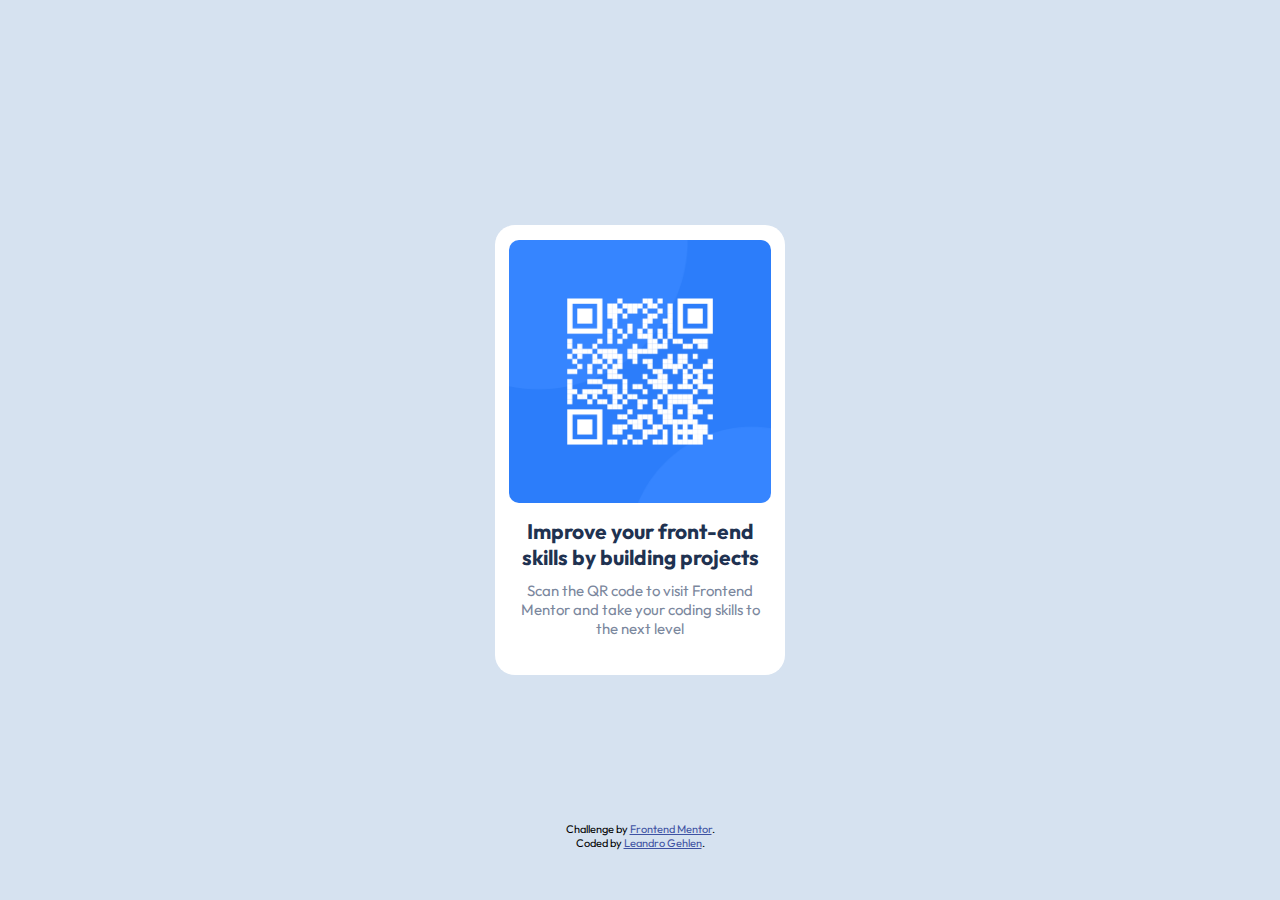
<file: index.html>
<!DOCTYPE html>
<html lang="en">
<head>
  <meta charset="UTF-8">
  <meta name="viewport" content="width=device-width, initial-scale=1.0"> <!-- displays site properly based on user's device -->

  <link rel="icon" type="image/png" sizes="32x32" href="./images/favicon-32x32.png">
  <link rel="stylesheet" type="text/css" href="./styles.css">
  
  <title>Frontend Mentor | QR code component</title>

  <!-- Feel free to remove these styles or customise in your own stylesheet 👍 -->

</head>
<body>
  <main class="main_container">
    <img class="image_container" src="./images/image-qr-code.png" alt="QR Code Image"/>
    <h3 class="title_container">Improve your front-end skills by building projects</h3>

    <p class="paragraph_container">Scan the QR code to visit Frontend Mentor and take your coding skills to the next level</p>
  </main>
  <footer class="attribution">
    <p>Challenge by <a href="https://www.frontendmentor.io?ref=challenge" target="_blank">Frontend Mentor</a>.</p>
    <p>Coded by <a href="#">Leandro Gehlen</a>.</p>
  </footer>
</body>
</html>
</file>
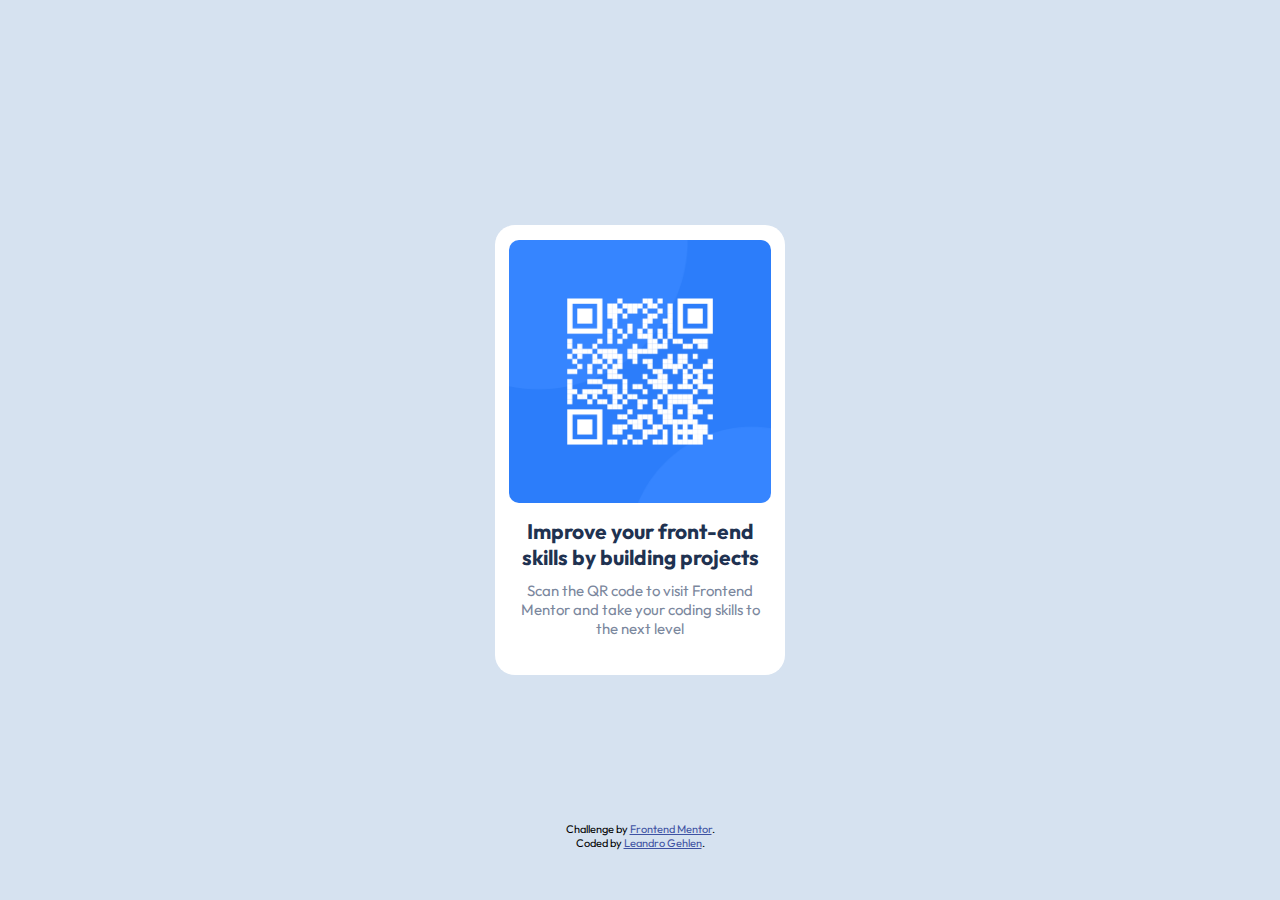
<file: docs/index.html>
<!DOCTYPE html>
<html lang="en">
<head>
  <meta charset="UTF-8">
  <meta name="viewport" content="width=device-width, initial-scale=1.0"> <!-- displays site properly based on user's device -->

  <link rel="icon" type="image/png" sizes="32x32" href="./images/favicon-32x32.png">
  <link rel="stylesheet" type="text/css" href="./styles.css">
  
  <title>Frontend Mentor | QR code component</title>

  <!-- Feel free to remove these styles or customise in your own stylesheet 👍 -->

</head>
<body>
  <main class="main_container">
    <img class="image_container" src="./images/image-qr-code.png" alt="QR Code Image"/>
    <h3 class="title_container">Improve your front-end skills by building projects</h3>

    <p class="paragraph_container">Scan the QR code to visit Frontend Mentor and take your coding skills to the next level</p>
  </main>
  <footer class="attribution">
    <p>Challenge by <a href="https://www.frontendmentor.io?ref=challenge" target="_blank">Frontend Mentor</a>.</p>
    <p>Coded by <a href="#">Leandro Gehlen</a>.</p>
  </footer>
</body>
</html>
</file>
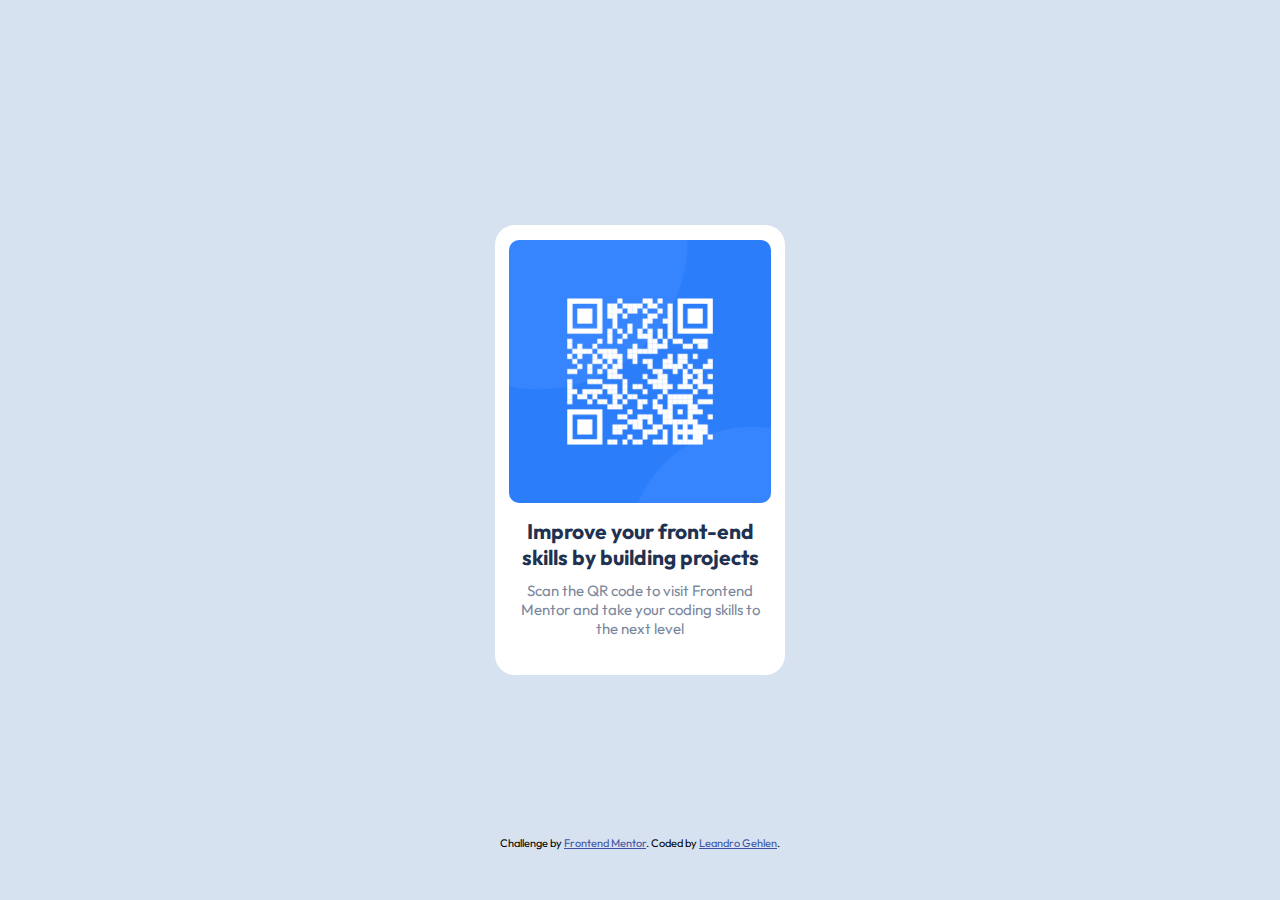
<file: qr-code-component-main/index.html>
<!DOCTYPE html>
<html lang="en">
<head>
  <meta charset="UTF-8">
  <meta name="viewport" content="width=device-width, initial-scale=1.0"> <!-- displays site properly based on user's device -->

  <link rel="icon" type="image/png" sizes="32x32" href="./images/favicon-32x32.png">
  <link rel="stylesheet" type="text/css" href="/styles.css">
  
  <title>Frontend Mentor | QR code component</title>

  <!-- Feel free to remove these styles or customise in your own stylesheet 👍 -->
  <style>
    .attribution { font-size: 11px; text-align: center; }
    .attribution a { color: hsl(228, 45%, 44%); }
  </style>
</head>
<body>
  <div class="main_container">
    <img class="image_container" src="/images/image-qr-code.png" alt="QR Code Image"/>
    <h3 class="title_container">Improve your front-end skills by building projects</h3>

    <p class="paragraph_container">Scan the QR code to visit Frontend Mentor and take your coding skills to the next level</p>
  </div>
  <div class="attribution">
    Challenge by <a href="https://www.frontendmentor.io?ref=challenge" target="_blank">Frontend Mentor</a>. 
    Coded by <a href="#">Leandro Gehlen</a>.
  </div>
</body>
</html>
</file>
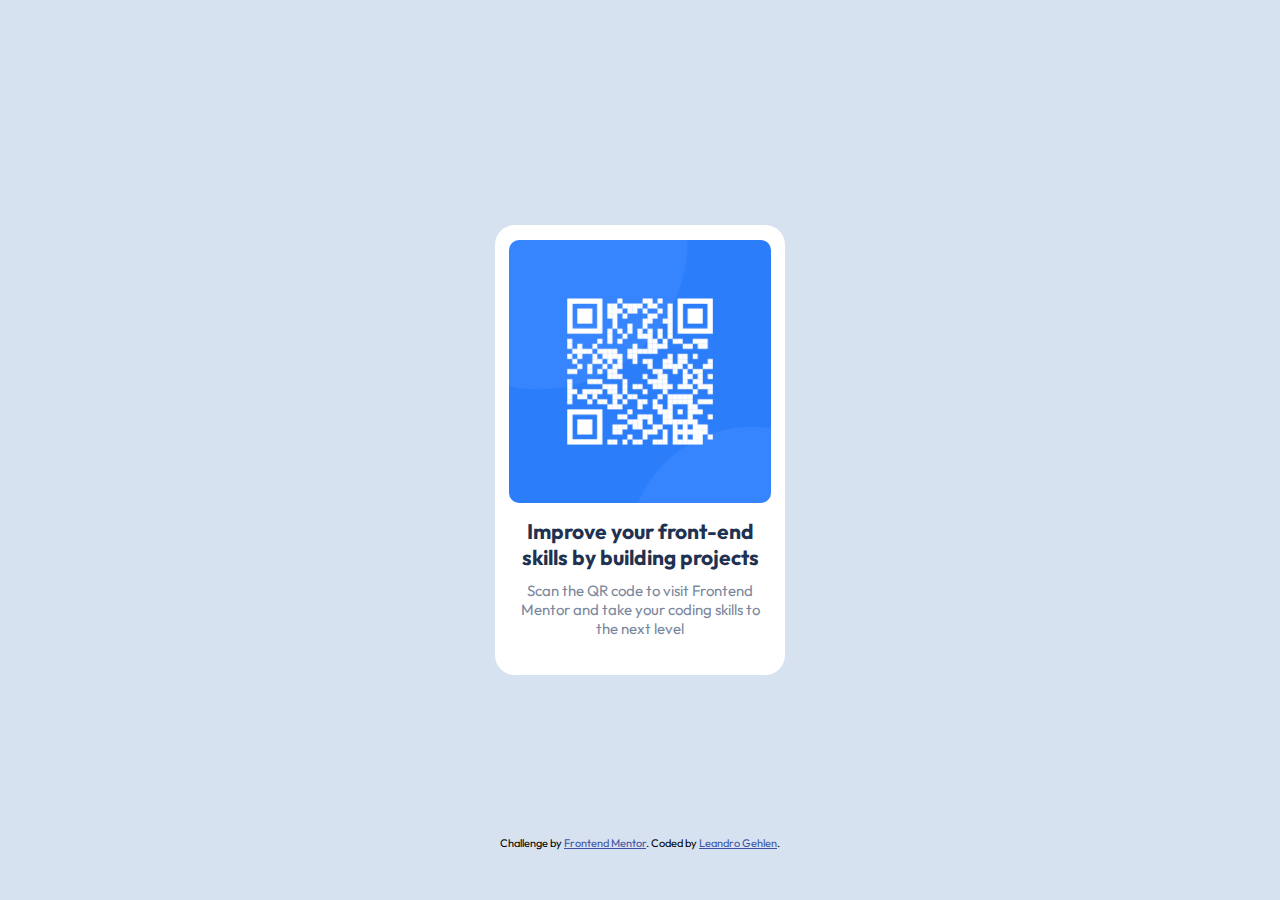
<file: root/index.html>
<!DOCTYPE html>
<html lang="en">
<head>
  <meta charset="UTF-8">
  <meta name="viewport" content="width=device-width, initial-scale=1.0"> <!-- displays site properly based on user's device -->

  <link rel="icon" type="image/png" sizes="32x32" href="./images/favicon-32x32.png">
  <link rel="stylesheet" type="text/css" href="/styles.css">
  
  <title>Frontend Mentor | QR code component</title>

  <!-- Feel free to remove these styles or customise in your own stylesheet 👍 -->
  <style>
    .attribution { font-size: 11px; text-align: center; }
    .attribution a { color: hsl(228, 45%, 44%); }
  </style>
</head>
<body>
  <div class="main_container">
    <img class="image_container" src="/images/image-qr-code.png" alt="QR Code Image"/>
    <h3 class="title_container">Improve your front-end skills by building projects</h3>

    <p class="paragraph_container">Scan the QR code to visit Frontend Mentor and take your coding skills to the next level</p>
  </div>
  <div class="attribution">
    Challenge by <a href="https://www.frontendmentor.io?ref=challenge" target="_blank">Frontend Mentor</a>. 
    Coded by <a href="#">Leandro Gehlen</a>.
  </div>
</body>
</html>
</file>
<file: styles.css>
@import url('https://fonts.googleapis.com/css2?family=Outfit:wght@400;700&display=swap');


* {
    margin: 0;
    padding: 0;
    box-sizing: border-box;
    font-family: 'Outfit', sans-serif;
}

/* 
It´s important to know that the root element is the html element and it´s the reference for em for exemple.
*/

html{
    font-size: 16px;
    
}
/*
you can´t use width: 100vw because the scrool bar steel 10px from the viewport
so it will be showing the button scroll bar to complete that 10px.
So... you must use width: 100% */
body{
    width: 100%;
    min-height: 100vh;
    background-color: hsl(212, 45%, 89%);
    position: relative;
    font-family: 'Outfit', sans-serif;
}

.main_container{

    width:290px;
    height:450px;
    background-color: hsl(0, 0%, 100%);
    border-radius: 20px;
    position: absolute;
    left: 50%;
    top:50%;
    transform: translate(-50%,-50%);
    display: flex;
   align-items: center;
   flex-direction:column;

}
.image_container{

    margin:15px;
    width: 262px;
    height: 263px;
    border-radius:10px;

}
.title_container{
   
    color:hsl(218, 44%, 22%);
    text-align:center;
    width: 255px;
    height: 43px;
    margin-bottom: 20px;
    font-weight: 700;
    font-size: 21px;
}
.paragraph_container{

    width:255px;
    height: auto;
    text-align: center;
    font-size: 15px;
    font-weight: 400;
    color:hsl(220, 15%, 55%);

}
.attribution{
    margin-top: 20px;
     font-size: 11px; text-align: center;
     position:absolute;
     bottom:50px;
     left:50%;
     transform: translate(-50%);
 }
.attribution a {

     color: hsl(228, 45%, 44%);

 }
</file>
<file: docs/styles.css>
@import url('https://fonts.googleapis.com/css2?family=Outfit:wght@400;700&display=swap');


* {
    margin: 0;
    padding: 0;
    box-sizing: border-box;
    font-family: 'Outfit', sans-serif;
}

/* 
It´s important to know that the root element is the html element and it´s the reference for em for exemple.
*/

html{
    font-size: 16px;
    
}
/*
you can´t use width: 100vw because the scrool bar steel 10px from the viewport
so it will be showing the button scroll bar to complete that 10px.
So... you must use width: 100% */
body{
    width: 100%;
    min-height: 100vh;
    background-color: hsl(212, 45%, 89%);
    position: relative;
    font-family: 'Outfit', sans-serif;
}

.main_container{

    width:290px;
    height:450px;
    background-color: hsl(0, 0%, 100%);
    border-radius: 20px;
    position: absolute;
    left: 50%;
    top:50%;
    transform: translate(-50%,-50%);
    display: flex;
   align-items: center;
   flex-direction:column;

}
.image_container{

    margin:15px;
    width: 262px;
    height: 263px;
    border-radius:10px;
}
.title_container{
   
    color:hsl(218, 44%, 22%);
    text-align:center;
    width: 255px;
    height: 43px;
    margin-bottom: 20px;
    font-weight: 700;
    font-size: 21px;
}
.paragraph_container{

    width:255px;
    height: auto;
    text-align: center;
    font-size: 15px;
    font-weight: 400;
    color:hsl(220, 15%, 55%);

}
.attribution{
    margin-top: 20px;
     font-size: 11px; text-align: center;
     position:absolute;
     bottom:50px;
     left:50%;
     transform: translate(-50%);
 }
.attribution a {

     color: hsl(228, 45%, 44%);

 }
</file>
